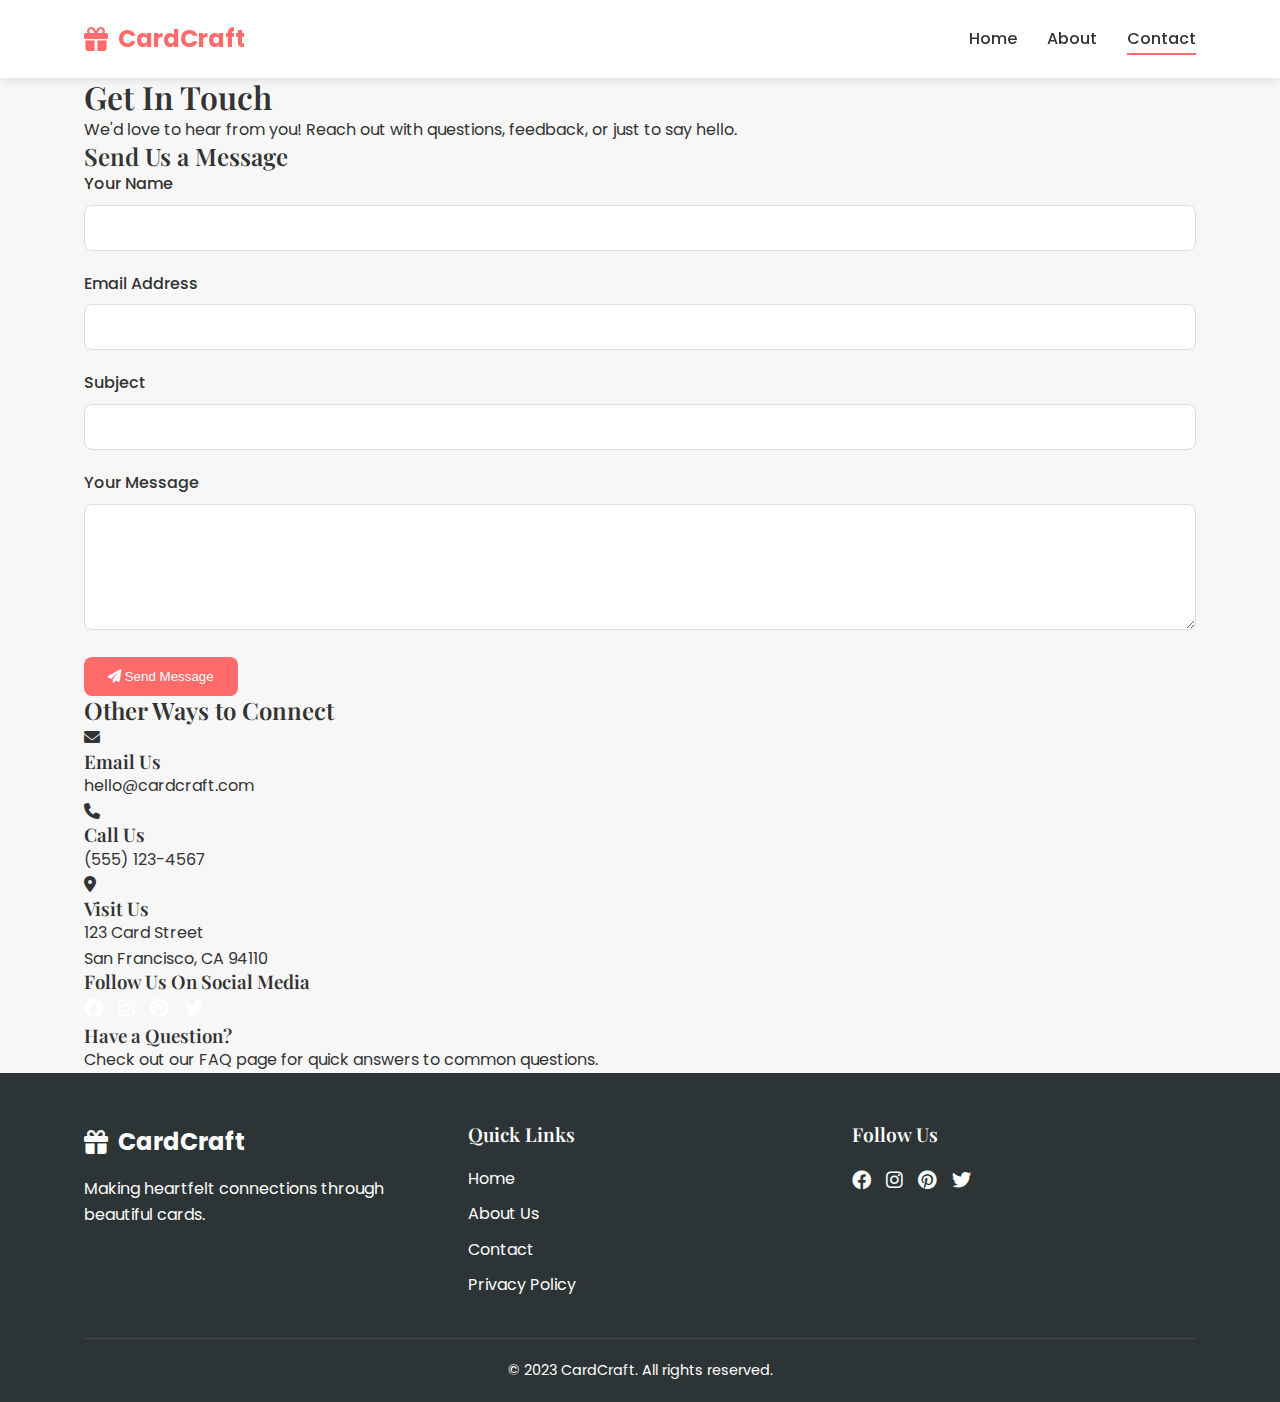
<file: contact.html>
<!DOCTYPE html>
<html lang="en">
<head>
    <meta charset="UTF-8">
    <meta name="viewport" content="width=device-width, initial-scale=1.0">
    <title>Contact Us | CardCraft</title>
    <link rel="stylesheet" href="css/style.css">
    <link rel="stylesheet" href="css/contact.css">
    <link href="https://fonts.googleapis.com/css2?family=Poppins:wght@300;400;500;600;700&family=Playfair+Display:wght@400;500;600&display=swap" rel="stylesheet">
    <link rel="stylesheet" href="https://cdnjs.cloudflare.com/ajax/libs/font-awesome/6.0.0-beta3/css/all.min.css">
</head>
<body>
    <header class="main-header">
        <div class="container">
            <nav class="main-nav">
                <a href="index.html" class="logo">
                    <i class="fas fa-gift"></i> CardCraft
                </a>
                <ul class="nav-links">
                    <li><a href="index.html">Home</a></li>
                    <li><a href="about.html">About</a></li>
                    <li><a href="contact.html" class="active">Contact</a></li>
                </ul>
                <button class="hamburger">
                    <i class="fas fa-bars"></i>
                </button>
            </nav>
        </div>
    </header>

    <main class="contact-main">
        <div class="container">
            <section class="contact-hero">
                <h1>Get In Touch</h1>
                <p class="subtitle">We'd love to hear from you! Reach out with questions, feedback, or just to say hello.</p>
            </section>

            <div class="contact-container">
                <section class="contact-form-section">
                    <h2>Send Us a Message</h2>
                    <form id="contactForm" class="contact-form">
                        <div class="form-group">
                            <label for="name">Your Name</label>
                            <input type="text" id="name" name="name" required>
                        </div>
                        <div class="form-group">
                            <label for="email">Email Address</label>
                            <input type="email" id="email" name="email" required>
                        </div>
                        <div class="form-group">
                            <label for="subject">Subject</label>
                            <input type="text" id="subject" name="subject" required>
                        </div>
                        <div class="form-group">
                            <label for="message">Your Message</label>
                            <textarea id="message" name="message" rows="5" required></textarea>
                        </div>
                        <button type="submit" class="btn btn-primary">
                            <i class="fas fa-paper-plane"></i> Send Message
                        </button>
                    </form>
                </section>

                <section class="contact-info-section">
                    <h2>Other Ways to Connect</h2>
                    <div class="contact-methods">
                        <div class="contact-method">
                            <i class="fas fa-envelope"></i>
                            <h3>Email Us</h3>
                            <p>hello@cardcraft.com</p>
                        </div>
                        <div class="contact-method">
                            <i class="fas fa-phone"></i>
                            <h3>Call Us</h3>
                            <p>(555) 123-4567</p>
                        </div>
                        <div class="contact-method">
                            <i class="fas fa-map-marker-alt"></i>
                            <h3>Visit Us</h3>
                            <p>123 Card Street<br>San Francisco, CA 94110</p>
                        </div>
                    </div>

                    <div class="social-contact">
                        <h3>Follow Us On Social Media</h3>
                        <div class="social-icons">
                            <a href="#"><i class="fab fa-facebook"></i></a>
                            <a href="#"><i class="fab fa-instagram"></i></a>
                            <a href="#"><i class="fab fa-pinterest"></i></a>
                            <a href="#"><i class="fab fa-twitter"></i></a>
                        </div>
                    </div>

                    <div class="faq-link">
                        <h3>Have a Question?</h3>
                        <p>Check out our <a href="#">FAQ page</a> for quick answers to common questions.</p>
                    </div>
                </section>
            </div>
        </div>
    </main>

    <footer class="main-footer">
        <div class="container">
            <div class="footer-content">
                <div class="footer-brand">
                    <a href="index.html" class="logo">
                        <i class="fas fa-gift"></i> CardCraft
                    </a>
                    <p>Making heartfelt connections through beautiful cards.</p>
                </div>
                <div class="footer-links">
                    <h4>Quick Links</h4>
                    <ul>
                        <li><a href="index.html">Home</a></li>
                        <li><a href="about.html">About Us</a></li>
                        <li><a href="contact.html">Contact</a></li>
                        <li><a href="#">Privacy Policy</a></li>
                    </ul>
                </div>
                <div class="footer-social">
                    <h4>Follow Us</h4>
                    <div class="social-icons">
                        <a href="#"><i class="fab fa-facebook"></i></a>
                        <a href="#"><i class="fab fa-instagram"></i></a>
                        <a href="#"><i class="fab fa-pinterest"></i></a>
                        <a href="#"><i class="fab fa-twitter"></i></a>
                    </div>
                </div>
            </div>
            <div class="footer-bottom">
                <p>&copy; 2023 CardCraft. All rights reserved.</p>
            </div>
        </div>
    </footer>

    <script src="js/script.js"></script>
    <script src="js/contact.js"></script>
</body>
</html>
</file>
<file: css/style.css>
/* Base Styles */
:root {
    --primary-color: #ff6b6b;
    --secondary-color: #4ecdc4;
    --dark-color: #2d3436;
    --light-color: #f7f7f7;
    --accent-color: #fd79a8;
    --text-color: #333;
    --text-light: #666;
    --border-radius: 8px;
    --box-shadow: 0 5px 15px rgba(0, 0, 0, 0.1);
    --transition: all 0.3s ease;
}

* {
    margin: 0;
    padding: 0;
    box-sizing: border-box;
}

body {
    font-family: 'Poppins', sans-serif;
    color: var(--text-color);
    line-height: 1.6;
    background-color: var(--light-color);
}

.container {
    width: 90%;
    max-width: 1200px;
    margin: 0 auto;
    padding: 0 20px;
}

h1, h2, h3, h4 {
    font-family: 'Playfair Display', serif;
    font-weight: 600;
    line-height: 1.2;
}

a {
    text-decoration: none;
    color: inherit;
}

ul {
    list-style: none;
}

img {
    max-width: 100%;
    height: auto;
}

/* Buttons */
.btn {
    display: inline-block;
    padding: 12px 24px;
    border-radius: var(--border-radius);
    font-weight: 500;
    text-align: center;
    cursor: pointer;
    transition: var(--transition);
    border: none;
}

.btn-primary {
    background-color: var(--primary-color);
    color: white;
}

    .btn-primary:hover {
        background-color: #ff5252;
        transform: translateY(-2px);
    }

.btn-secondary {
    background-color: var(--secondary-color);
    color: white;
}

    .btn-secondary:hover {
        background-color: #3dbeb6;
        transform: translateY(-2px);
    }

.btn-large {
    padding: 15px 30px;
    font-size: 1.1rem;
}

/* Header Styles */
.main-header {
    background-color: white;
    box-shadow: 0 2px 10px rgba(0, 0, 0, 0.1);
    position: sticky;
    top: 0;
    z-index: 100;
}

.main-nav {
    display: flex;
    justify-content: space-between;
    align-items: center;
    padding: 20px 0;
}

.logo {
    font-size: 1.5rem;
    font-weight: 700;
    color: var(--primary-color);
    display: flex;
    align-items: center;
    gap: 10px;
}

.nav-links {
    display: flex;
    gap: 30px;
}

    .nav-links a {
        font-weight: 500;
        position: relative;
        padding: 5px 0;
    }

        .nav-links a::after {
            content: '';
            position: absolute;
            bottom: 0;
            left: 0;
            width: 0;
            height: 2px;
            background-color: var(--primary-color);
            transition: var(--transition);
        }

        .nav-links a:hover::after,
        .nav-links a.active::after {
            width: 100%;
        }

.hamburger {
    display: none;
    background: none;
    border: none;
    font-size: 1.5rem;
    cursor: pointer;
    color: var(--dark-color);
}

/* Footer Styles */
.main-footer {
    background-color: var(--dark-color);
    color: white;
    padding: 50px 0 20px;
}

.footer-content {
    display: grid;
    grid-template-columns: repeat(auto-fit, minmax(250px, 1fr));
    gap: 40px;
    margin-bottom: 40px;
}

.footer-brand {
    max-width: 300px;
}

    .footer-brand .logo {
        color: white;
        margin-bottom: 15px;
    }

.footer-links h4,
.footer-social h4 {
    margin-bottom: 20px;
    font-size: 1.2rem;
}

.footer-links ul {
    display: flex;
    flex-direction: column;
    gap: 10px;
}

.footer-links a:hover {
    color: var(--primary-color);
}

.social-icons {
    display: flex;
    gap: 15px;
    font-size: 1.2rem;
}

    .social-icons a {
        color: white;
        transition: var(--transition);
    }

        .social-icons a:hover {
            color: var(--primary-color);
            transform: translateY(-3px);
        }

.footer-bottom {
    text-align: center;
    padding-top: 20px;
    border-top: 1px solid rgba(255, 255, 255, 0.1);
    font-size: 0.9rem;
}

/* Section Styles */
.section-title {
    text-align: center;
    margin-bottom: 50px;
    font-size: 2.2rem;
    position: relative;
}

    .section-title::after {
        content: '';
        display: block;
        width: 80px;
        height: 4px;
        background-color: var(--primary-color);
        margin: 15px auto;
        border-radius: 2px;
    }

/* Responsive Styles */
@media (max-width: 768px) {
    .nav-links {
        position: fixed;
        top: 80px;
        left: -100%;
        width: 100%;
        height: calc(100vh - 80px);
        background-color: white;
        flex-direction: column;
        align-items: center;
        justify-content: center;
        gap: 30px;
        transition: var(--transition);
    }

        .nav-links.active {
            left: 0;
        }

    .hamburger {
        display: block;
    }

    .section-title {
        font-size: 1.8rem;
    }
}
</file>
<file: css/contact.css>
/* Hero Section */
.hero {
    background: linear-gradient(135deg, #ff9a9e 0%, #fad0c4 100%);
    color: white;
    padding: 100px 0;
    text-align: center;
    position: relative;
    overflow: hidden;
}

    .hero::before {
        content: '';
        position: absolute;
        top: 0;
        left: 0;
        width: 100%;
        height: 100%;
        background: url('assets/hero-pattern.png') center/cover;
        opacity: 0.1;
    }

.hero-content {
    position: relative;
    z-index: 1;
    max-width: 800px;
    margin: 0 auto;
}

.hero h1 {
    font-size: 3rem;
    margin-bottom: 20px;
    text-shadow: 0 2px 4px rgba(0, 0, 0, 0.1);
}

.hero p {
    font-size: 1.2rem;
    margin-bottom: 30px;
}

/* Card Creator Section */
.card-creator-section {
    padding: 80px 0;
    background-color: white;
}

.creator-container {
    display: grid;
    grid-template-columns: 1fr 1fr;
    gap: 40px;
}

.form-section {
    background-color: #f9f9f9;
    padding: 30px;
    border-radius: var(--border-radius);
    box-shadow: var(--box-shadow);
}

.preview-section {
    display: flex;
    flex-direction: column;
    gap: 20px;
}

.form-group {
    margin-bottom: 20px;
}

    .form-group label {
        display: block;
        margin-bottom: 8px;
        font-weight: 500;
    }

    .form-group input,
    .form-group select,
    .form-group textarea {
        width: 100%;
        padding: 12px 15px;
        border: 1px solid #ddd;
        border-radius: var(--border-radius);
        font-family: 'Poppins', sans-serif;
        transition: var(--transition);
    }

        .form-group input:focus,
        .form-group select:focus,
        .form-group textarea:focus {
            outline: none;
            border-color: var(--primary-color);
            box-shadow: 0 0 0 3px rgba(255, 107, 107, 0.2);
        }

.theme-buttons {
    display: grid;
    grid-template-columns: repeat(2, 1fr);
    gap: 10px;
}

    .theme-buttons button {
        padding: 10px;
        background-color: white;
        border: 1px solid #ddd;
        border-radius: var(--border-radius);
        cursor: pointer;
        transition: var(--transition);
        display: flex;
        align-items: center;
        justify-content: center;
        gap: 8px;
    }

        .theme-buttons button:hover,
        .theme-buttons button.active {
            background-color: var(--primary-color);
            color: white;
            border-color: var(--primary-color);
        }

/* Card Preview */
.card-preview {
    perspective: 1000px;
    height: 400px;
}

.card-inner {
    position: relative;
    width: 100%;
    height: 100%;
    transform-style: preserve-3d;
    transition: transform 0.8s;
    display: flex;
    border-radius: var(--border-radius);
    overflow: hidden;
    box-shadow: var(--box-shadow);
}

.page {
    flex: 1;
    padding: 30px;
    background-color: #f5f0e5;
    background-image: url('https://www.transparenttextures.com/patterns/cream-paper.png');
    display: flex;
    flex-direction: column;
    position: relative;
}

    .page.left {
        border-right: 1px dashed #d4c9a8;
    }

#toDisplay, #fromDisplay {
    font-weight: 600;
    color: #5a4a3a;
}

#cardTitle {
    font-size: 1.5rem;
    margin: 15px 0;
    color: #5a4a3a;
    text-align: center;
    border-bottom: 1px solid #d4c9a8;
    padding-bottom: 10px;
}

#poeticMessage {
    font-style: italic;
    text-align: center;
    margin: 20px 0;
    color: #5a4a3a;
    flex-grow: 1;
    display: flex;
    align-items: center;
    justify-content: center;
}

#customMessageDisplay {
    flex-grow: 1;
    display: flex;
    align-items: center;
    justify-content: center;
    color: #5a4a3a;
    font-size: 1.1rem;
}

.emoji {
    font-size: 3rem;
    text-align: center;
    margin: 10px 0;
}

/* Features Section */
.features-section {
    padding: 80px 0;
    background-color: #f9f9f9;
}

.features-grid {
    display: grid;
    grid-template-columns: repeat(auto-fit, minmax(300px, 1fr));
    gap: 30px;
}

.feature-card {
    background-color: white;
    padding: 30px;
    border-radius: var(--border-radius);
    box-shadow: var(--box-shadow);
    text-align: center;
    transition: var(--transition);
}

    .feature-card:hover {
        transform: translateY(-10px);
    }

    .feature-card i {
        font-size: 2.5rem;
        color: var(--primary-color);
        margin-bottom: 20px;
    }

    .feature-card h3 {
        margin-bottom: 15px;
        font-size: 1.3rem;
    }

/* Responsive Styles */
@media (max-width: 992px) {
    .creator-container {
        grid-template-columns: 1fr;
    }

    .card-preview {
        height: 500px;
    }
}

@media (max-width: 576px) {
    .hero h1 {
        font-size: 2.2rem;
    }

    .hero p {
        font-size: 1rem;
    }

    .theme-buttons {
        grid-template-columns: 1fr;
    }
}
</file>
